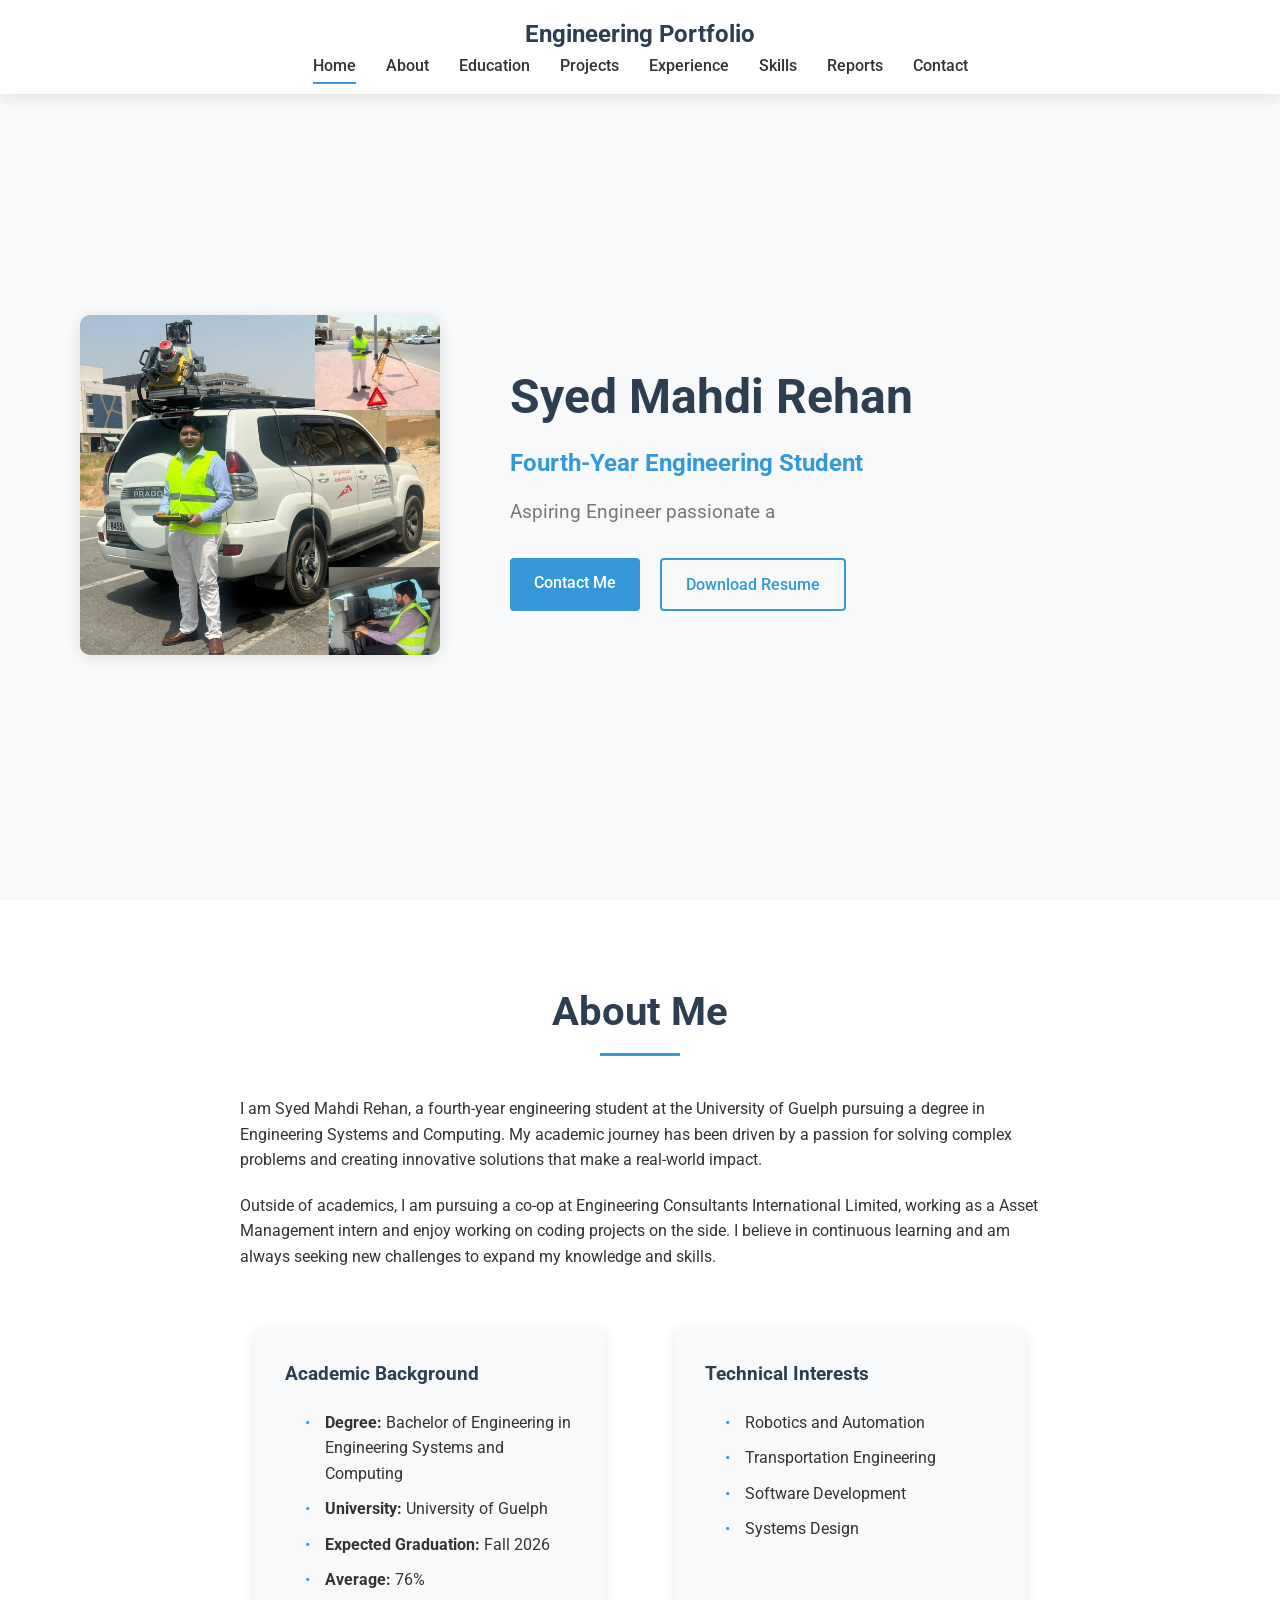
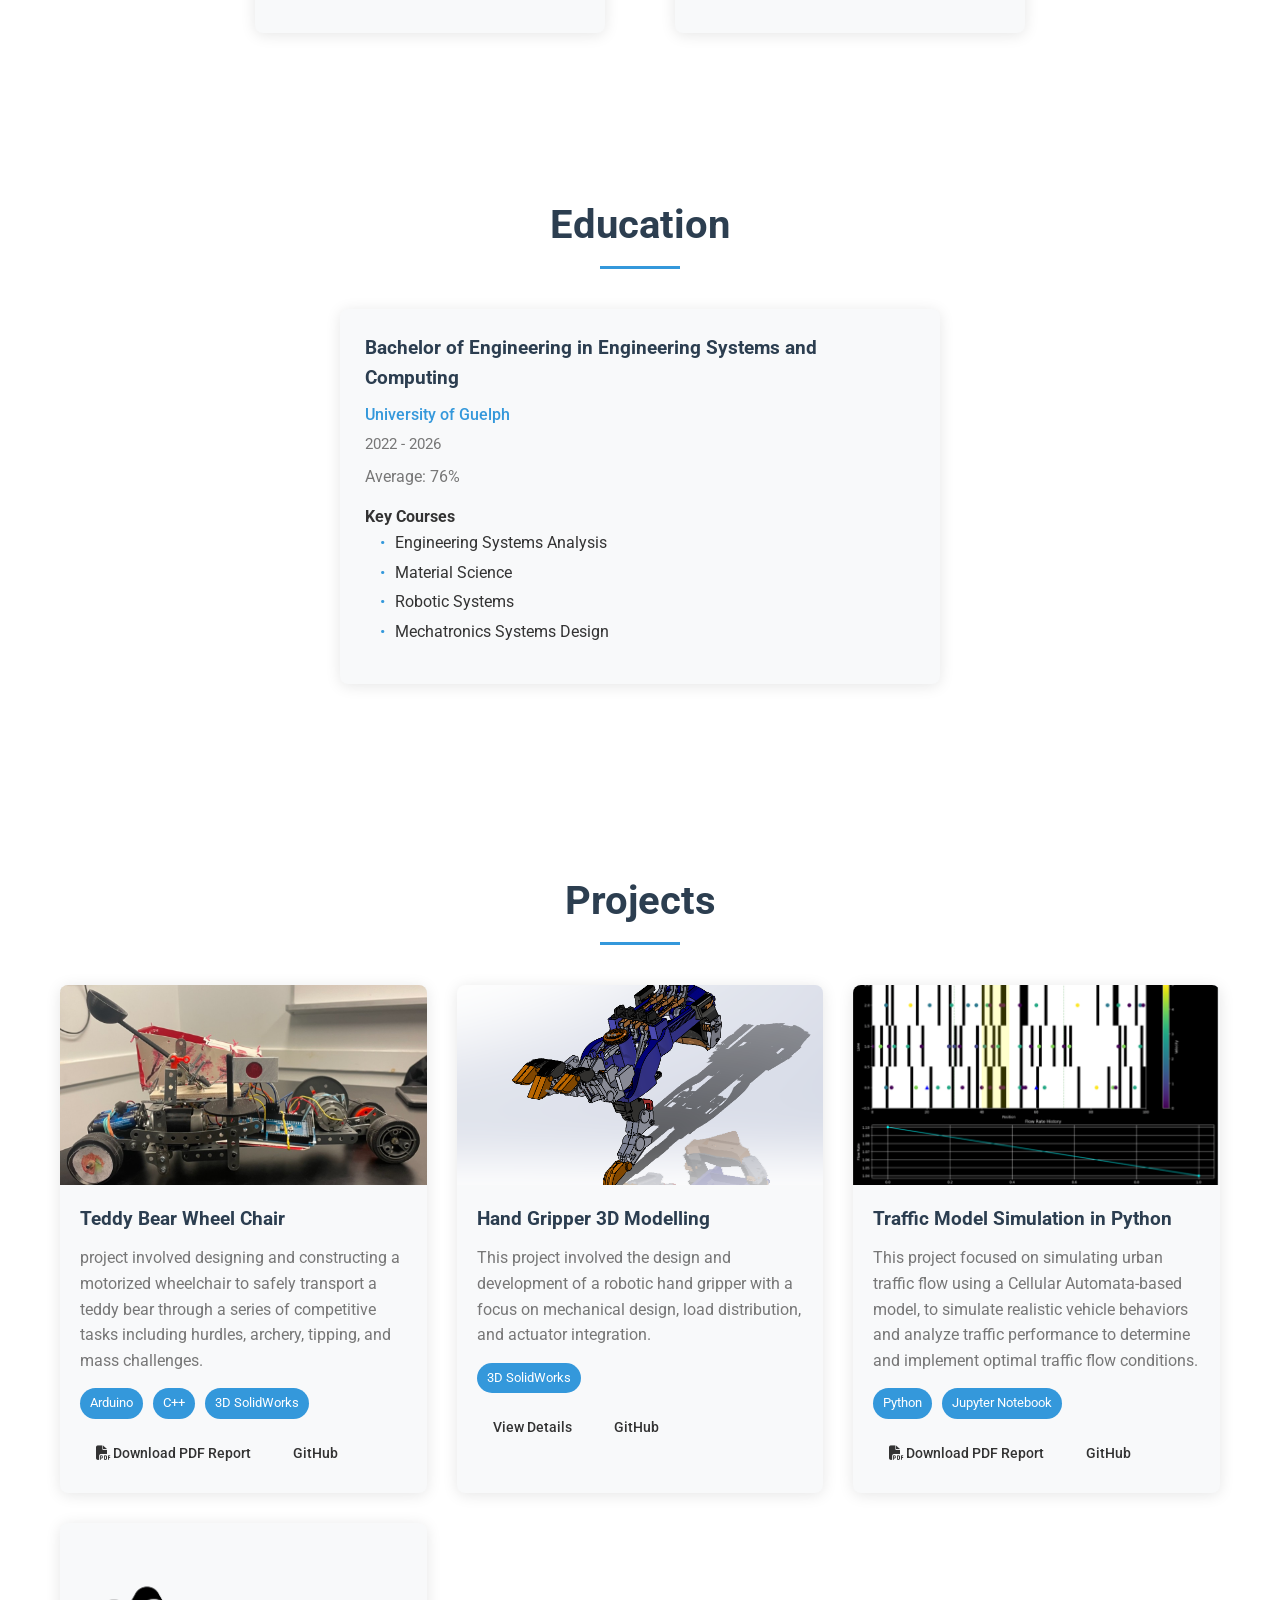
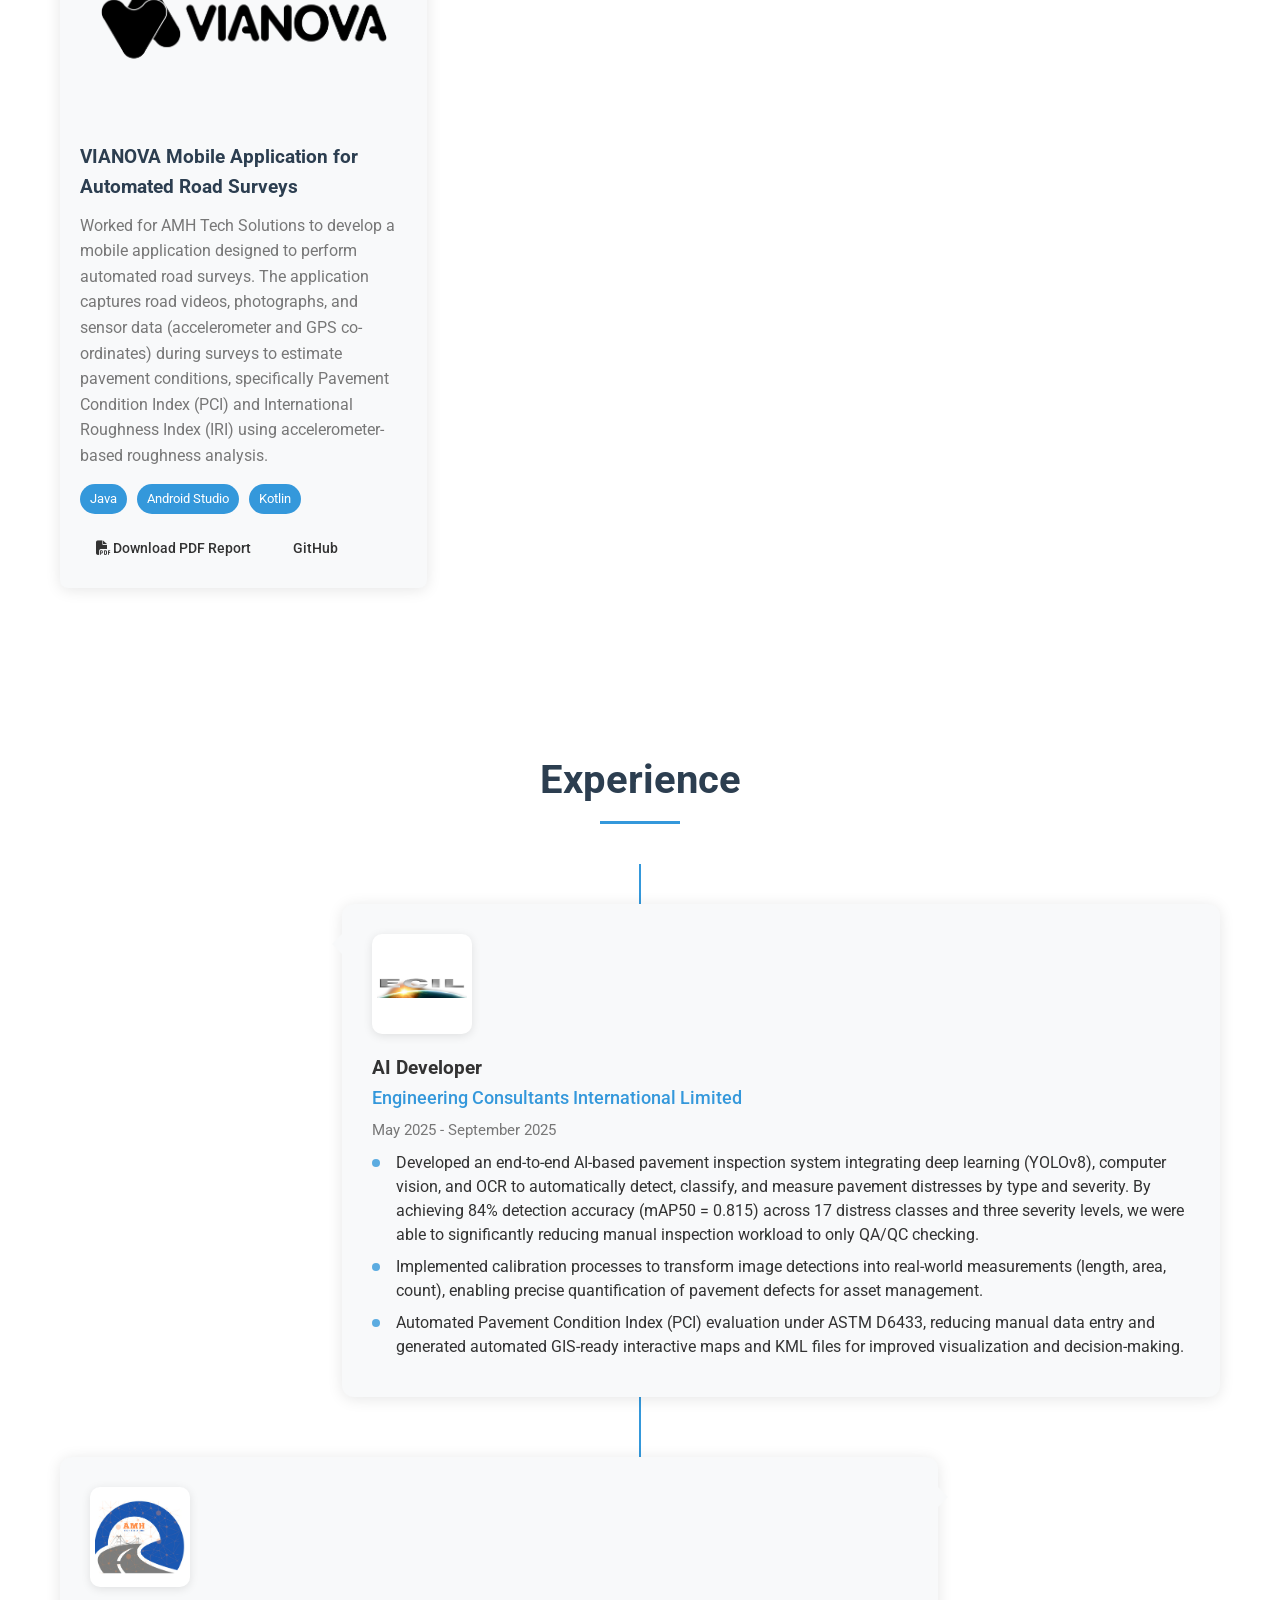
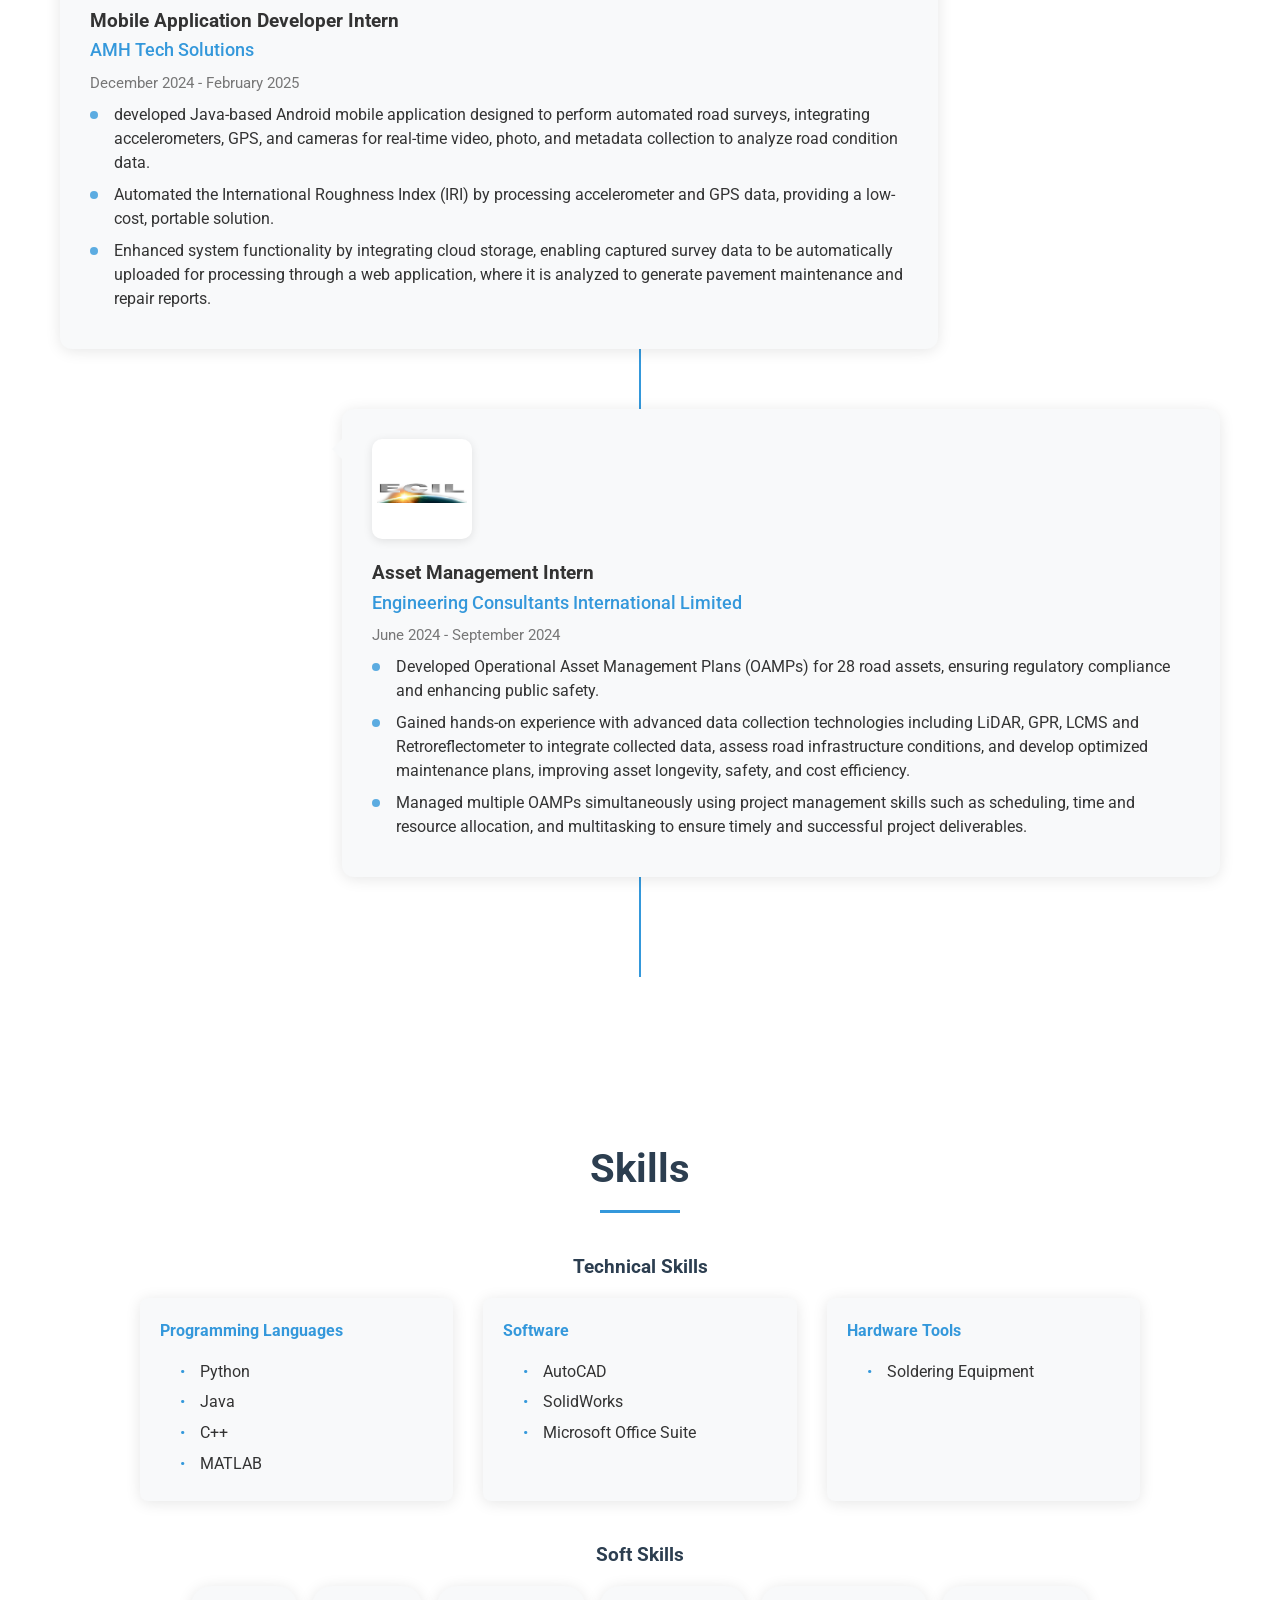
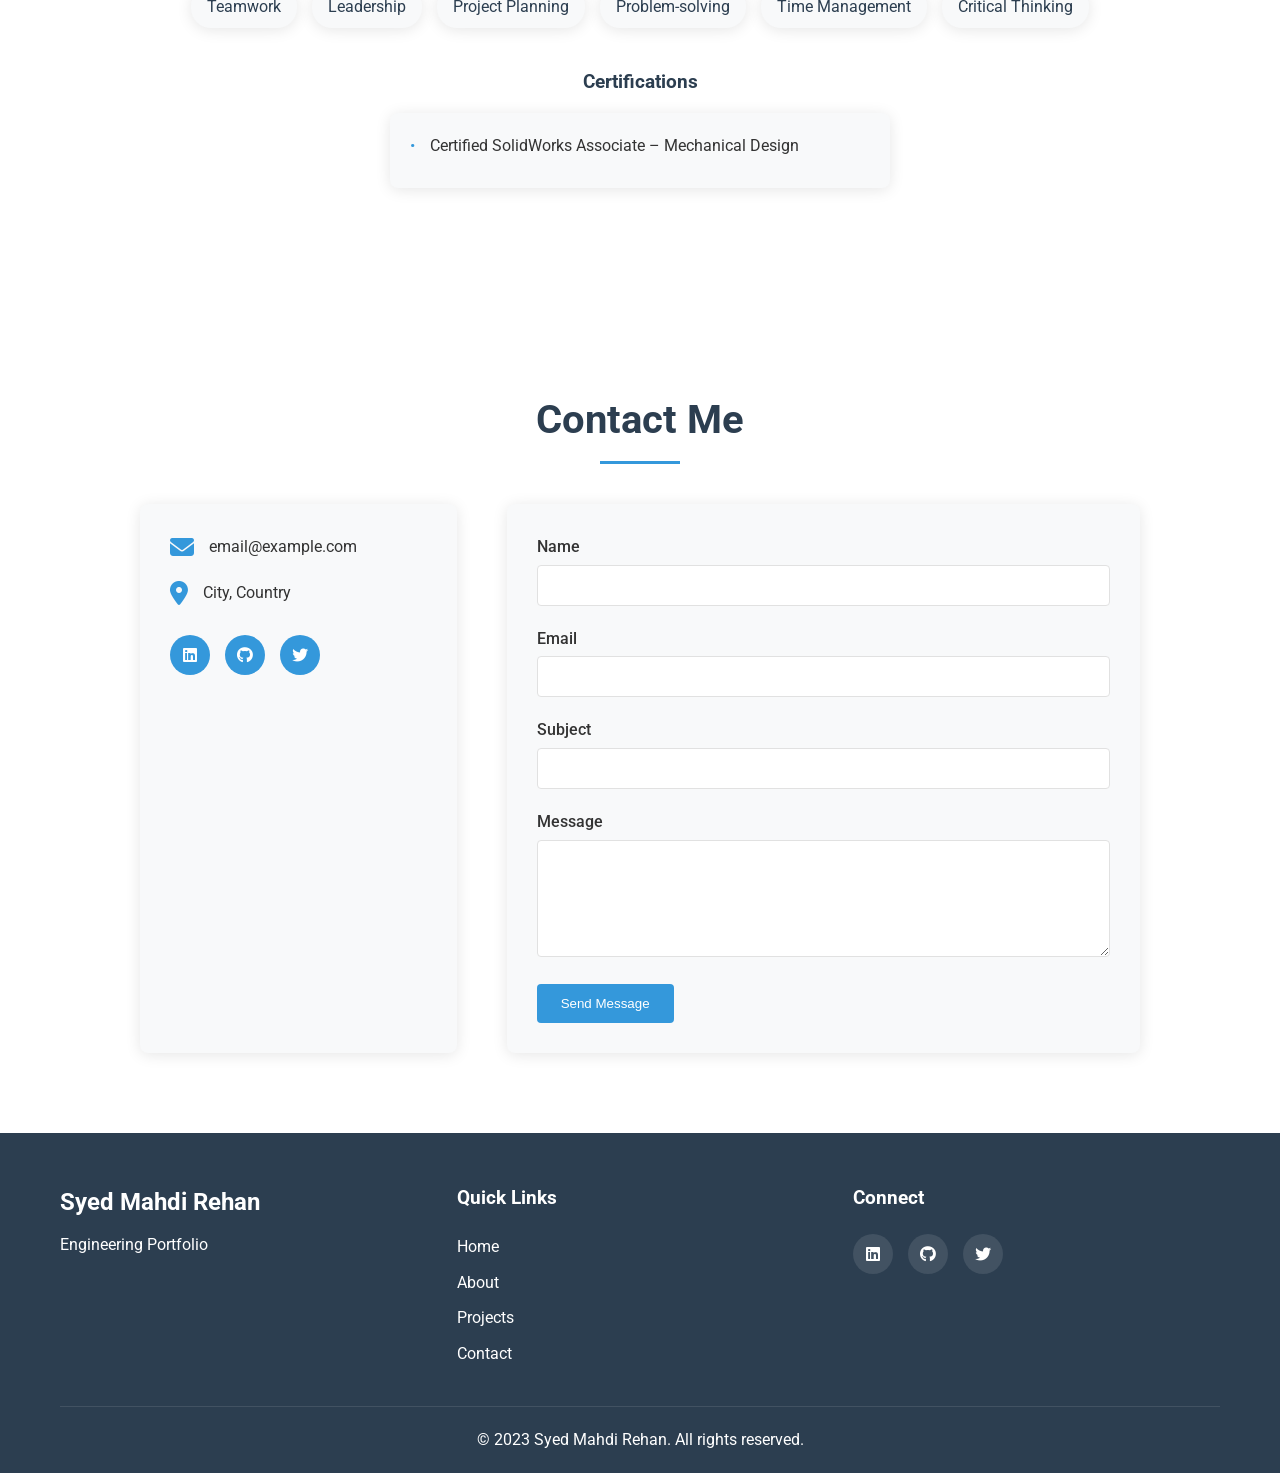
<file: index.html>
<!DOCTYPE html>
<html lang="en">
<head>
    <meta charset="UTF-8">
    <meta name="viewport" content="width=device-width, initial-scale=1.0">
    <title>Engineering Portfolio</title>
    <link rel="stylesheet" href="style.css">
    <link rel="stylesheet" href="https://cdnjs.cloudflare.com/ajax/libs/font-awesome/6.4.0/css/all.min.css">
    <link rel="preconnect" href="https://fonts.googleapis.com">
    <link rel="preconnect" href="https://fonts.gstatic.com" crossorigin>
    <link href="https://fonts.googleapis.com/css2?family=Roboto:wght@300;400;500;700&display=swap" rel="stylesheet">
</head>
<body>
    <!-- Navigation -->
    <nav class="navbar">
        <div class="logo">Engineering Portfolio</div>
        <div class="nav-links">
            <a href="#home" class="active">Home</a>
            <a href="#about">About</a>
            <a href="#education">Education</a>
            <a href="#projects">Projects</a>
            <a href="#experience">Experience</a>
            <a href="#skills">Skills</a>
            <a href="#publications">Reports</a>
            <a href="#contact">Contact</a>
        </div>
        <div class="hamburger">
            <span></span>
            <span></span>
            <span></span>
        </div>
    </nav>

    <!-- Home Section -->
    <section id="home" class="section">
        <div class="container">
            <div class="home-content">
                <div class="profile-image">
                    <img src="images/profile-image.jpg" alt="Syed Mahdi Rehan - Professional Photo">
                </div>
                <div class="intro">
                    <h1>Syed Mahdi Rehan</h1>
                    <h2>Fourth-Year Engineering Student</h2>
                    <p class="tagline">Aspiring Engineer passionate about innovation and problem-solving</p>
                    <div class="cta-buttons">
                        <a href="#contact" class="btn primary-btn">Contact Me</a>
                        <a href="documents/Resume - Syed Mahdi Rehan_MAIN(1).pdf" class="btn secondary-btn" download>Download Resume</a>
                    </div>
                </div>
            </div>
        </div>
    </section>

    <!-- About Section -->
    <section id="about" class="section">
        <div class="container">
            <h2 class="section-title">About Me</h2>
            <div class="about-content">
                <div class="bio">
                    <p>I am Syed Mahdi Rehan, a fourth-year engineering student at the University of Guelph pursuing a degree in Engineering Systems and Computing. My academic journey has been driven by a passion for solving complex problems and creating innovative solutions that make a real-world impact.</p>
                    <p>Outside of academics, I am pursuing a co-op at Engineering Consultants International Limited, working as a Asset Management intern and enjoy working on coding projects on the side. I believe in continuous learning and am always seeking new challenges to expand my knowledge and skills.</p>
                </div>
                <div class="academic-info">
                    <h3>Academic Background</h3>
                    <ul>
                        <li><strong>Degree:</strong> Bachelor of Engineering in Engineering Systems and Computing</li>
                        <li><strong>University:</strong> University of Guelph</li>
                        <li><strong>Expected Graduation:</strong> Fall 2026</li>
                        <li><strong>Average:</strong> 76%</li>
                    </ul>
                </div>
                <div class="interests">
                    <h3>Technical Interests</h3>
                    <ul>
                        <li>Robotics and Automation</li>
                        <li>Transportation Engineering</li>
                        <li>Software Development</li>
                        <li>Systems Design</li>
                    </ul>
                </div>
            </div>
        </div>
    </section>

    <!-- Education Section -->
    <section id="education" class="section">
        <div class="container">
            <h2 class="section-title">Education</h2>
            <div class="education-content">
                <div class="education-item">
                    <h3>Bachelor of Engineering in Engineering Systems and Computing</h3>
                    <p class="institution">University of Guelph</p>
                    <p class="date">2022 - 2026</p>
                    <p class="gpa">Average: 76%</p>
                    
                    <h4>Key Courses</h4>
                    <ul class="courses">
                        <li>Engineering Systems Analysis</li>
                        <li>Material Science</li>
                        <li>Robotic Systems</li>
                        <li>Mechatronics Systems Design</li>
                    </ul>
                </div>
            </div>
        </div>
    </section>

    <!-- Projects Section -->
    <section id="projects" class="section">
        <div class="container">
            <h2 class="section-title">Projects</h2>
            <div class="projects-grid">
                <!-- Project 1 -->
                <div class="project-card">
                    <div class="project-image">
                        <img src="images/project1-placeholder.jpg" alt="Project 1">
                    </div>
                    <div class="project-info">
                        <h3>Teddy Bear Wheel Chair</h3>
                        <p class="project-description">project involved designing and constructing a motorized wheelchair to safely transport a teddy bear through a series of competitive tasks including hurdles, archery, tipping, and mass challenges.</p>
                        <div class="project-tech">
                            <span class="tech-tag">Arduino</span>
                            <span class="tech-tag">C++</span>
                            <span class="tech-tag">3D SolidWorks</span>
                        </div>
                        <div class="project-links">
                            <a href="documents/Teddy Bear Wheel Chair Project Report.pdf" 
                           class="btn small-btn" 
                           download="Teddy Bear Wheel Chair Project Report.pdf"
                           target="_blank">
                            <i class="fas fa-file-pdf"></i> Download PDF Report
                            </a>
                            <a href="#" class="btn small-btn">GitHub</a>
                        </div>
                    </div>
                </div>
                
                <!-- Project 2 -->
                <div class="project-card">
                    <div class="project-image">
                        <img src="images/project2-placeholder.jpg" alt="Project 2">
                    </div>
                    <div class="project-info">
                        <h3>Hand Gripper 3D Modelling</h3>
                        <p class="project-description">This project involved the design and development of a robotic hand gripper with a focus on mechanical design, load distribution, and actuator integration.</p>
                        <div class="project-tech">
                            <span class="tech-tag">3D SolidWorks</span>
                        </div>
                        <div class="project-links">
                            <a href="#" class="btn small-btn view-details-btn" data-project="hand-gripper">View Details</a>
                            <a href="#" class="btn small-btn">GitHub</a>
                        </div>
                    </div>
                </div>

                  <!-- Project 3 -->
                <div class="project-card">
                    <div class="project-image">
                        <img src="images/project3-placeholder.jpg" alt="Project 3">
                    </div>
                    <div class="project-info">
                        <h3>Traffic Model Simulation in Python</h3>
                        <p class="project-description">This project focused on simulating urban traffic flow using a Cellular Automata-based model, to simulate realistic vehicle behaviors and analyze traffic performance to determine and implement optimal traffic flow conditions.</p>
                        <div class="project-tech">
                            <span class="tech-tag">Python</span>
                            <span class="tech-tag">Jupyter Notebook</span>
                        </div>
                        <div class="project-links">
                             <a href="documents/Modelling Urban Traffic Flow.pdf" 
                           class="btn small-btn" 
                           download="Modelling Urban Traffic Flow.pdf"
                           target="_blank">
                            <i class="fas fa-file-pdf"></i> Download PDF Report
                            </a>
                            <a href="#" class="btn small-btn">GitHub</a>
                        </div>
                    </div>
                </div>
                
                <!-- Project 4 -->
                <div class="project-card">
                    <div class="project-image">
                        <img src="images/project4-placeholder.jpg" alt="Project 4">
                    </div>
                    <div class="project-info">
                        <h3>VIANOVA Mobile Application for Automated Road Surveys</h3>
                        <p class="project-description">Worked for AMH Tech Solutions to develop a mobile application designed to perform automated road surveys. The application captures road videos, photographs, and sensor data (accelerometer and GPS co-ordinates) during surveys to estimate pavement conditions, specifically Pavement Condition Index (PCI) and International Roughness Index (IRI) using accelerometer-based roughness analysis.</p>
                        <div class="project-tech">
                            <span class="tech-tag">Java</span>
                            <span class="tech-tag">Android Studio</span>
                            <span class="tech-tag">Kotlin</span>
                        </div>
                        <div class="project-links">
                            <a href="documents/VIANOVA Mobile Application Project Report.pdf" 
                           class="btn small-btn" 
                           download="VIANOVA Mobile Application Project Report.pdf"
                           target="_blank">
                            <i class="fas fa-file-pdf"></i> Download PDF Report
                            </a>
                            <a href="#" class="btn small-btn">GitHub</a>
                        </div>
                    </div>
                </div>
                
                <!-- Add more project cards as needed -->
            </div>
        </div>
    </section>

    <!-- Experience Section -->
    <section id="experience" class="section">
        <div class="container">
            <h2 class="section-title">Experience</h2>
            <div class="timeline">
                <!-- Experience 1 -->
                <div class="timeline-item">
                    <div class="timeline-content">
                        <div class="company-header">
                            <div class="company-logo">
                                <img src="images/ecil-logo.jpg" alt="Engineering Consultants International Limited Logo">
                            </div>
                            <div class="company-info">
                                <h3>AI Developer</h3>
                                <p class="company">Engineering Consultants International Limited</p>
                                <p class="date">May 2025 - September 2025</p>
                            </div>
                        </div>
                        <ul class="responsibilities">
                            <li>Developed an end-to-end AI-based pavement inspection system integrating deep learning (YOLOv8), computer vision, and OCR to automatically detect, classify, and measure pavement distresses by type and severity. By achieving 84% detection accuracy (mAP50 = 0.815) across 17 distress classes and three severity levels, we were able to significantly reducing manual inspection workload to only QA/QC checking.</li>
                            <li>Implemented calibration processes to transform image detections into real-world measurements (length, area, count), enabling precise quantification of pavement defects for asset management.</li>
                            <li>Automated Pavement Condition Index (PCI) evaluation under ASTM D6433, reducing manual data entry and generated automated GIS-ready interactive maps and KML files for improved visualization and decision-making.</li>
                        </ul>
                    </div>
                </div>

                <!-- Experience 3 -->
                <div class="timeline-item">
                    <div class="timeline-content">
                        <div class="company-header">
                            <div class="company-logo">
                                <img src="images/amh-logo.jpg" alt="AMH Tech Solutions Logo">
                            </div>
                            <div class="company-info">
                                <h3>Mobile Application Developer Intern</h3>
                                <p class="company">AMH Tech Solutions</p>
                                <p class="date">December 2024 - February 2025</p>
                            </div>
                        </div>
                        <ul class="responsibilities">
                            <li>developed Java-based Android mobile application designed to perform automated road surveys, integrating accelerometers, GPS, and cameras for real-time video, photo, and metadata collection to analyze road condition data.</li>
                            <li>Automated the International Roughness Index (IRI) by processing accelerometer and GPS data, providing a low-cost, portable solution.</li>
                            <li>Enhanced system functionality by integrating cloud storage, enabling captured survey data to be automatically uploaded for processing through a web application, where it is analyzed to generate pavement maintenance and repair reports.</li>
                        </ul>
                    </div>
                </div>
                
                <!-- Experience 2 -->
                <div class="timeline-item">
                    <div class="timeline-content">
                        <div class="company-header">
                            <div class="company-logo">
                                <img src="images/ecil-logo.jpg" alt="Engineering Consultants International Limited Logo">
                            </div>
                            <div class="company-info">
                                <h3>Asset Management Intern</h3>
                                <p class="company">Engineering Consultants International Limited</p>
                                <p class="date">June 2024 - September 2024</p>
                            </div>
                        </div>
                        <ul class="responsibilities">
                            <li>Developed Operational Asset Management Plans (OAMPs) for 28 road assets, ensuring regulatory compliance and enhancing public safety.</li>
                            <li>Gained hands-on experience with advanced data collection technologies including LiDAR, GPR, LCMS and Retroreflectometer to integrate collected data, assess road infrastructure conditions, and develop optimized maintenance plans, improving asset longevity, safety, and cost efficiency.</li>
                            <li>Managed multiple OAMPs simultaneously using project management skills such as scheduling, time and resource allocation, and multitasking to ensure timely and successful project deliverables.</li>
                        </ul>
                    </div>
                </div>
                
                <!-- Add more experience items as needed -->
            </div>
        </div>
    </section>

    <!-- Skills Section -->
    <section id="skills" class="section">
        <div class="container">
            <h2 class="section-title">Skills</h2>
            <div class="skills-content">
                <div class="skills-category">
                    <h3>Technical Skills</h3>
                    <div class="skills-grid">
                        <div class="skill-item">
                            <h4>Programming Languages</h4>
                            <ul>
                                <li>Python</li>
                                <li>Java</li>
                                <li>C++</li>
                                <li>MATLAB</li>
                            </ul>
                        </div>
                        <div class="skill-item">
                            <h4>Software</h4>
                            <ul>
                                <li>AutoCAD</li>
                                <li>SolidWorks</li>
                                <li>Microsoft Office Suite</li>
                            </ul>
                        </div>
                        <div class="skill-item">
                            <h4>Hardware Tools</h4>
                            <ul>
                                <li>Soldering Equipment</li>
                            </ul>
                        </div>
                    </div>
                </div>
                
                <div class="skills-category">
                    <h3>Soft Skills</h3>
                    <div class="soft-skills">
                        <div class="skill-tag">Teamwork</div>
                        <div class="skill-tag">Leadership</div>
                        <div class="skill-tag">Project Planning</div>
                        <div class="skill-tag">Problem-solving</div>
                        <div class="skill-tag">Time Management</div>
                        <div class="skill-tag">Critical Thinking</div>
                    </div>
                </div>
                
                <div class="skills-category">
                    <h3>Certifications</h3>
                    <ul class="certifications">
                        <li>Certified SolidWorks Associate – Mechanical Design</li>
                    </ul>
                </div>
            </div>
        </div>
    </section>

    <!-- Publications Section -->
     <!--
    <section id="publications" class="section">
        <div class="container">
            <h2 class="section-title">Publications & Reports</h2>
            <!--
            <div class="publications-content">
                <div class="publication-item">
                    <h3>Publication Title</h3>
                    <p class="authors">Authors: Syed Mahdi Rehan, [Co-authors]</p>
                    <p class="venue">Published in: [Journal/Conference Name]</p>
                    <p class="date">[Publication Date]</p>
                    <a href="#" class="btn small-btn">View Publication</a>
                </div>
                -->
    <!--
                <div class="publication-item">
                    <h3>Modelling Urban Traffic Flow Using Cellular Automata: A Nagel-Schreckenberg (CA) Simulation</h3>
                    <p class="date">April 2025</p>
                    <p class="description">Brief description of the report and its significance.</p>
                    <div class="publication-links">
                        <a href="documents/Modelling Urban Traffic Flow.pdf" 
                           class="btn small-btn" 
                           download="Modelling Urban Traffic Flow.pdf"
                           target="_blank">
                            <i class="fas fa-file-pdf"></i> Download PDF
                        </a>
                    </div>
                </div>

                <div class="publication-item">
                    <h3>VIANOVA Mobile Application Project Report</h3>
                    <p class="date">February 2025</p>
                    <p class="description">Brief description of the report and its significance.</p>
                    <div class="publication-links">
                        <a href="documents/VIANOVA Mobile Application Project Report.pdf" 
                           class="btn small-btn" 
                           download="VIANOVA Mobile Application Project Report.pdf"
                           target="_blank">
                            <i class="fas fa-file-pdf"></i> Download PDF
                        </a>
                    </div>
                </div>
            
                <div class="publication-item">
                    <h3>Summer 2024 Co-Op Work Term Report</h3>
                    <p class="date">September 2024</p>
                    <p class="description">Brief description of the report and its significance.</p>
                    <div class="publication-links">
                        <a href="documents/Summer 2024 Co-Op Work Term Report.pdf" 
                           class="btn small-btn" 
                           download="Summer 2024 Co-Op Work Term Report.pdf"
                           target="_blank">
                            <i class="fas fa-file-pdf"></i> Download PDF
                        </a>
                    </div>
                </div>

              <div class="publication-item">
                    <h3>Teddy Bear Wheel Chair Project Report</h3>
                    <p class="date">April 2023</p>
                    <p class="description">Brief description of the report and its significance.</p>
                    <div class="publication-links">
                        <a href="documents/Teddy Bear Wheel Chair Project Report.pdf" 
                           class="btn small-btn" 
                           download="Teddy Bear Wheel Chair Project Report.pdf"
                           target="_blank">
                            <i class="fas fa-file-pdf"></i> Download PDF
                        </a>
                    </div>
                </div>
                
                <!-- Add more publications as needed -->
    <!--
            </div>
        </div>
    </section> 
    -->

    <!-- Contact Section -->
    <section id="contact" class="section">
        <div class="container">
            <h2 class="section-title">Contact Me</h2>
            <div class="contact-content">
                <div class="contact-info">
                    <div class="contact-item">
                        <i class="fas fa-envelope"></i>
                        <p>email@example.com</p>
                    </div>
                    <div class="contact-item">
                        <i class="fas fa-map-marker-alt"></i>
                        <p>City, Country</p>
                    </div>
                    <div class="social-links">
                        <a href="#" target="_blank"><i class="fab fa-linkedin"></i></a>
                        <a href="#" target="_blank"><i class="fab fa-github"></i></a>
                        <a href="#" target="_blank"><i class="fab fa-twitter"></i></a>
                    </div>
                </div>
                
                <div class="contact-form">
                    <form id="contactForm">
                        <div class="form-group">
                            <label for="name">Name</label>
                            <input type="text" id="name" name="name" required>
                        </div>
                        <div class="form-group">
                            <label for="email">Email</label>
                            <input type="email" id="email" name="email" required>
                        </div>
                        <div class="form-group">
                            <label for="subject">Subject</label>
                            <input type="text" id="subject" name="subject" required>
                        </div>
                        <div class="form-group">
                            <label for="message">Message</label>
                            <textarea id="message" name="message" rows="5" required></textarea>
                        </div>
                        <button type="submit" class="btn primary-btn">Send Message</button>
                    </form>
                </div>
            </div>
        </div>
    </section>

    <!-- Footer -->
    <footer class="footer">
        <div class="container">
            <div class="footer-content">
                <div class="footer-logo">
                    <h3>Syed Mahdi Rehan</h3>
                    <p>Engineering Portfolio</p>
                </div>
                <div class="footer-links">
                    <h4>Quick Links</h4>
                    <a href="#home">Home</a>
                    <a href="#about">About</a>
                    <a href="#projects">Projects</a>
                    <a href="#contact">Contact</a>
                </div>
                <div class="footer-social">
                    <h4>Connect</h4>
                    <div class="social-icons">
                        <a href="#" target="_blank"><i class="fab fa-linkedin"></i></a>
                        <a href="#" target="_blank"><i class="fab fa-github"></i></a>
                        <a href="#" target="_blank"><i class="fab fa-twitter"></i></a>
                    </div>
                </div>
            </div>
            <div class="footer-bottom">
                <p>&copy; 2023 Syed Mahdi Rehan. All rights reserved.</p>
            </div>
        </div>
    </footer>

    <!-- Project Details Modal -->
    <div id="project-modal" class="modal">
        <div class="modal-content">
            <span class="close-modal">&times;</span>
            <div id="modal-content-container">
                <!-- Content will be loaded dynamically -->
            </div>
        </div>
    </div>

    <script src="script.js"></script>
</body>
</html>
</file>
<file: style.css>
/* Global Styles */
:root {
    --primary-color: #2c3e50;
    --secondary-color: #3498db;
    --accent-color: #e74c3c;
    --text-color: #333;
    --light-text: #777;
    --bg-color: #fff;
    --light-bg: #f8f9fa;
    --border-color: #e1e1e1;
    --success-color: #2ecc71;
    --box-shadow: 0 2px 15px rgba(0, 0, 0, 0.1);
    --transition: all 0.3s ease;
}

* {
    margin: 0;
    padding: 0;
    box-sizing: border-box;
}

html {
    scroll-behavior: smooth;
}

body {
    font-family: 'Roboto', sans-serif;
    line-height: 1.6;
    color: var(--text-color);
    background-color: var(--bg-color);
}

a {
    text-decoration: none;
    color: inherit;
    transition: var(--transition);
}

ul {
    list-style: none;
}

img {
    max-width: 100%;
    height: auto;
    display: block;
}

.container {
    width: 100%;
    max-width: 1200px;
    margin: 0 auto;
    padding: 0 20px;
}

.section {
    padding: 80px 0;
}

.section-title {
    text-align: center;
    margin-bottom: 40px;
    font-size: 2.5rem;
    color: var(--primary-color);
    position: relative;
    padding-bottom: 12px;
}

.section-title::after {
    content: '';
    position: absolute;
    bottom: 0;
    left: 50%;
    transform: translateX(-50%);
    width: 80px;
    height: 3px;
    background-color: var(--secondary-color);
}

.btn {
    display: inline-block;
    padding: 12px 24px;
    border-radius: 4px;
    font-weight: 500;
    text-align: center;
    cursor: pointer;
    transition: var(--transition);
    border: none;
}

.primary-btn {
    background-color: var(--secondary-color);
    color: white;
}

.primary-btn:hover {
    background-color: #2980b9;
    transform: translateY(-2px);
}

.secondary-btn {
    background-color: transparent;
    color: var(--secondary-color);
    border: 2px solid var(--secondary-color);
}

.secondary-btn:hover {
    background-color: var(--secondary-color);
    color: white;
    transform: translateY(-2px);
}

.small-btn {
    padding: 8px 16px;
    font-size: 0.9rem;
}

/* Navigation */
.navbar {
    position: fixed;
    top: 0;
    left: 0;
    width: 100%;
    background-color: var(--bg-color);
    box-shadow: var(--box-shadow);
    z-index: 1000;
    padding: 15px 0;
    transition: var(--transition);
}

.navbar .container {
    display: flex;
    justify-content: center;
    align-items: center;
    padding: 0 40px;
    gap: 50px;
}

.logo {
    font-size: 1.5rem;
    font-weight: 700;
    color: var(--primary-color);
    text-align: center;
}

.nav-links {
    display: flex;
    gap: 30px;
    justify-content: center;
}

.nav-links a:first-child {
    margin-left: 0;
}

.nav-links a {
    font-weight: 500;
    position: relative;
}

.nav-links a::after {
    content: '';
    position: absolute;
    bottom: -5px;
    left: 0;
    width: 0;
    height: 2px;
    background-color: var(--secondary-color);
    transition: var(--transition);
}

.nav-links a:hover::after,
.nav-links a.active::after {
    width: 100%;
}

.hamburger {
    display: none;
    cursor: pointer;
}

.hamburger span {
    display: block;
    width: 25px;
    height: 3px;
    background-color: var(--primary-color);
    margin: 5px 0;
    transition: var(--transition);
}

/* Home Section */
#home {
    padding-top: 150px;
    min-height: 100vh;
    display: flex;
    align-items: center;
    background-color: var(--light-bg);
}

.home-content {
    display: flex;
    align-items: center;
    gap: 50px;
}

.profile-image {
    flex: 1;
    max-width: 400px;
    padding: 20px;
    display: flex;
    justify-content: center;
    align-items: center;
}

.profile-image img {
    width: 100%;
    height: auto;
    border-radius: 10px;
    box-shadow: var(--box-shadow);
    transition: transform 0.3s ease;
    object-fit: cover;
    background-color: var(--light-bg);
}

.profile-image img:hover {
    transform: scale(1.02);
}

.intro {
    flex: 1;
}

.intro h1 {
    font-size: 3rem;
    margin-bottom: 8px;
    color: var(--primary-color);
}

.intro h2 {
    font-size: 1.5rem;
    color: var(--secondary-color);
    margin-bottom: 15px;
}

.tagline {
    font-size: 1.2rem;
    color: var(--light-text);
    margin-bottom: 30px;
}

.cta-buttons {
    display: flex;
    gap: 20px;
}

/* About Section */
.about-content {
    display: grid;
    grid-template-columns: 1fr 1fr;
    gap: 40px;
    max-width: 800px;
    margin: 0 auto;
}

.bio {
    grid-column: 1 / -1;
}

.bio p {
    margin-bottom: 20px;
}

.academic-info, .interests {
    background-color: var(--light-bg);
    padding: 30px;
    border-radius: 8px;
    box-shadow: var(--box-shadow);
    max-width: 350px;
    margin: 0 auto;
    width: 100%;
}

.academic-info h3, .interests h3 {
    margin-bottom: 20px;
    color: var(--primary-color);
}

.academic-info ul, .interests ul {
    margin-left: 20px;
}

.academic-info li, .interests li {
    margin-bottom: 10px;
    position: relative;
    padding-left: 20px;
}

.academic-info li::before, .interests li::before {
    content: '•';
    position: absolute;
    left: 0;
    color: var(--secondary-color);
}

/* Education Section */
.education-content {
    max-width: 700px;
    margin: 0 auto;
}

.education-item {
    background-color: var(--light-bg);
    padding: 25px;
    border-radius: 8px;
    box-shadow: var(--box-shadow);
    margin-bottom: 25px;
    max-width: 600px;
    margin-left: auto;
    margin-right: auto;
}

.education-item h3 {
    color: var(--primary-color);
    margin-bottom: 8px;
}

.institution {
    font-weight: 500;
    color: var(--secondary-color);
    margin-bottom: 4px;
}

.date, .gpa {
    color: var(--light-text);
    margin-bottom: 15px;
}

.courses, .awards {
    margin-left: 15px;
    margin-bottom: 15px;
}

.courses li, .awards li {
    margin-bottom: 4px;
    position: relative;
    padding-left: 15px;
}

.courses li::before, .awards li::before {
    content: '•';
    position: absolute;
    left: 0;
    color: var(--secondary-color);
}

/* Projects Section */
.projects-grid {
    display: grid;
    grid-template-columns: repeat(auto-fill, minmax(350px, 1fr));
    gap: 30px;
}

.project-card {
    background-color: var(--light-bg);
    border-radius: 8px;
    overflow: hidden;
    box-shadow: var(--box-shadow);
    transition: var(--transition);
}

.project-card:hover {
    transform: translateY(-5px);
}

.project-image {
    height: 200px;
    overflow: hidden;
}

.project-image img {
    width: 100%;
    height: 100%;
    object-fit: cover;
    transition: var(--transition);
}

.project-card:hover .project-image img {
    transform: scale(1.05);
}

.project-info {
    padding: 20px;
}

.project-info h3 {
    color: var(--primary-color);
    margin-bottom: 10px;
}

.project-description {
    color: var(--light-text);
    margin-bottom: 15px;
}

.project-tech {
    display: flex;
    flex-wrap: wrap;
    gap: 10px;
    margin-bottom: 15px;
}

.tech-tag {
    background-color: var(--secondary-color);
    color: white;
    padding: 5px 10px;
    border-radius: 20px;
    font-size: 0.8rem;
}

.project-links {
    display: flex;
    gap: 10px;
}

/* Experience Section */
.timeline {
    position: relative;
    max-width: 1200px;
    margin: 0 auto;
    padding: 40px 0;
}

.timeline::before {
    content: '';
    position: absolute;
    top: 0;
    left: 50%;
    transform: translateX(-50%);
    width: 2px;
    height: 100%;
    background: var(--secondary-color);
}

.timeline-item {
    margin-bottom: 60px;
    position: relative;
}

.timeline-item::before {
    content: '';
    position: absolute;
    left: 50%;
    top: 30px;
    transform: translateX(-50%);
    width: 16px;
    height: 16px;
    border-radius: 50%;
    background: var(--secondary-color);
    border: 3px solid var(--bg-color);
    box-shadow: var(--box-shadow);
}

.timeline-content {
    background-color: var(--light-bg);
    padding: 30px;
    border-radius: 12px;
    box-shadow: var(--box-shadow);
    width: calc(80% - 50px);
    margin-left: auto;
    position: relative;
    transition: transform 0.3s ease;
}

.timeline-content:hover {
    transform: translateY(-5px);
}

.timeline-item:nth-child(even) .timeline-content {
    margin-left: 0;
    margin-right: auto;
}

.timeline-content::before {
    content: '';
    position: absolute;
    top: 30px;
    right: 100%;
    border: 10px solid transparent;
    border-right-color: var(--light-bg);
}

.timeline-item:nth-child(even) .timeline-content::before {
    right: auto;
    left: 100%;
    border-right-color: transparent;
    border-left-color: var(--light-bg);
}

.company-logo {
    width: 100px;
    height: 100px;
    border-radius: 10px;
    overflow: hidden;
    background-color: white;
    display: flex;
    align-items: center;
    justify-content: center;
    box-shadow: 0 2px 10px rgba(0, 0, 0, 0.1);
    margin-bottom: 20px;
}

.company-logo img {
    width: 90%;
    height: 90%;
    object-fit: contain;
}

.experience-details h3 {
    color: var(--primary-color);
    font-size: 1.3rem;
    margin-bottom: 8px;
}

.company {
    font-size: 1.1rem;
    font-weight: 500;
    color: var(--secondary-color);
    margin-bottom: 6px;
}

.date {
    color: var(--light-text);
    font-size: 0.95rem;
    margin-bottom: 15px;
    display: flex;
    align-items: center;
    gap: 6px;
}

.date i {
    font-size: 1rem;
    color: var(--secondary-color);
}

.responsibilities {
    margin-left: 0;
    list-style: none;
}

.responsibilities li {
    margin-bottom: 8px;
    padding-left: 24px;
    position: relative;
    line-height: 1.5;
}

.responsibilities li::before {
    content: '';
    position: absolute;
    left: 0;
    top: 8px;
    width: 8px;
    height: 8px;
    border-radius: 50%;
    background-color: var(--secondary-color);
    opacity: 0.8;
}

/* Skills Section */
.skills-content {
    max-width: 1000px;
    margin: 0 auto;
}

.skills-category {
    margin-bottom: 40px;
}

.skills-category h3 {
    color: var(--primary-color);
    margin-bottom: 15px;
    text-align: center;
}

.skills-grid {
    display: grid;
    grid-template-columns: repeat(auto-fit, minmax(250px, 1fr));
    gap: 30px;
}

.skill-item {
    background-color: var(--light-bg);
    padding: 20px;
    border-radius: 8px;
    box-shadow: var(--box-shadow);
}

.skill-item h4 {
    color: var(--secondary-color);
    margin-bottom: 15px;
}

.skill-item ul {
    margin-left: 20px;
}

.skill-item li {
    margin-bottom: 5px;
    position: relative;
    padding-left: 20px;
}

.skill-item li::before {
    content: '•';
    position: absolute;
    left: 0;
    color: var(--secondary-color);
}

.soft-skills {
    display: flex;
    flex-wrap: wrap;
    justify-content: center;
    gap: 15px;
}

.skill-tag {
    background-color: var(--light-bg);
    color: var(--primary-color);
    padding: 8px 16px;
    border-radius: 20px;
    box-shadow: var(--box-shadow);
    transition: var(--transition);
}

.skill-tag:hover {
    background-color: var(--secondary-color);
    color: white;
    transform: translateY(-2px);
}

.certifications {
    max-width: 500px;
    margin: 0 auto;
    background-color: var(--light-bg);
    padding: 20px;
    border-radius: 8px;
    box-shadow: var(--box-shadow);
}

.certifications li {
    margin-bottom: 10px;
    position: relative;
    padding-left: 20px;
}

.certifications li::before {
    content: '•';
    position: absolute;
    left: 0;
    color: var(--secondary-color);
}

/* Publications Section */
.publications-content {
    max-width: 800px;
    margin: 0 auto;
}

.publication-item {
    background-color: var(--light-bg);
    padding: 30px;
    border-radius: 8px;
    box-shadow: var(--box-shadow);
    margin-bottom: 30px;
    transition: transform 0.3s ease;
}

.publication-item:hover {
    transform: translateY(-5px);
}

.publication-item h3 {
    color: var(--primary-color);
    margin-bottom: 12px;
    font-size: 1.4rem;
}

.publication-links {
    display: flex;
    gap: 15px;
    margin-top: 20px;
}

.publication-links .btn {
    display: flex;
    align-items: center;
    gap: 8px;
}

.publication-links .btn i {
    font-size: 1.1rem;
}

.authors, .venue, .date {
    color: var(--light-text);
    margin-bottom: 8px;
}

.description {
    margin: 15px 0;
    line-height: 1.6;
}

/* Contact Section */
.contact-content {
    display: grid;
    grid-template-columns: 1fr 2fr;
    gap: 50px;
    max-width: 1000px;
    margin: 0 auto;
}

.contact-info {
    background-color: var(--light-bg);
    padding: 30px;
    border-radius: 8px;
    box-shadow: var(--box-shadow);
}

.contact-item {
    display: flex;
    align-items: center;
    margin-bottom: 20px;
}

.contact-item i {
    font-size: 1.5rem;
    color: var(--secondary-color);
    margin-right: 15px;
}

.social-links {
    display: flex;
    gap: 15px;
    margin-top: 30px;
}

.social-links a {
    display: flex;
    align-items: center;
    justify-content: center;
    width: 40px;
    height: 40px;
    background-color: var(--secondary-color);
    color: white;
    border-radius: 50%;
    transition: var(--transition);
}

.social-links a:hover {
    background-color: var(--primary-color);
    transform: translateY(-3px);
}

.contact-form {
    background-color: var(--light-bg);
    padding: 30px;
    border-radius: 8px;
    box-shadow: var(--box-shadow);
}

.form-group {
    margin-bottom: 20px;
}

.form-group label {
    display: block;
    margin-bottom: 5px;
    font-weight: 500;
}

.form-group input,
.form-group textarea {
    width: 100%;
    padding: 10px;
    border: 1px solid var(--border-color);
    border-radius: 4px;
    font-family: inherit;
    font-size: 1rem;
    transition: var(--transition);
}

.form-group input:focus,
.form-group textarea:focus {
    outline: none;
    border-color: var(--secondary-color);
}

/* Footer */
.footer {
    background-color: var(--primary-color);
    color: white;
    padding: 50px 0 20px;
}

.footer-content {
    display: grid;
    grid-template-columns: repeat(auto-fit, minmax(200px, 1fr));
    gap: 30px;
    margin-bottom: 30px;
}

.footer-logo h3 {
    font-size: 1.5rem;
    margin-bottom: 10px;
}

.footer-links h4,
.footer-social h4 {
    margin-bottom: 20px;
    font-size: 1.2rem;
}

.footer-links a {
    display: block;
    margin-bottom: 10px;
    transition: var(--transition);
}

.footer-links a:hover {
    color: var(--secondary-color);
    transform: translateX(5px);
}

.social-icons {
    display: flex;
    gap: 15px;
}

.social-icons a {
    display: flex;
    align-items: center;
    justify-content: center;
    width: 40px;
    height: 40px;
    background-color: rgba(255, 255, 255, 0.1);
    border-radius: 50%;
    transition: var(--transition);
}

.social-icons a:hover {
    background-color: var(--secondary-color);
    transform: translateY(-3px);
}

.footer-bottom {
    text-align: center;
    padding-top: 20px;
    border-top: 1px solid rgba(255, 255, 255, 0.1);
}

/* Responsive Design */
@media (max-width: 992px) {
    .home-content {
        flex-direction: column;
        text-align: center;
    }
    
    .profile-image {
        max-width: 300px;
        margin: 0 auto;
    }
    
    .cta-buttons {
        justify-content: center;
    }
    
    .about-content {
        grid-template-columns: 1fr;
    }
    
    .contact-content {
        grid-template-columns: 1fr;
    }
    
    .timeline::before {
        left: 30px;
    }
    
    .timeline-item::before {
        left: 30px;
        transform: translateX(-50%);
    }
    
    .timeline-content {
        width: calc(100% - 60px);
        margin-left: 60px;
    }
    
    .timeline-item:nth-child(even) .timeline-content {
        margin-left: 60px;
        margin-right: 0;
    }
    
    .timeline-content::before {
        right: auto;
        left: -20px;
        border-right-color: var(--light-bg);
        border-left-color: transparent;
    }
    
    .timeline-item:nth-child(even) .timeline-content::before {
        right: auto;
        left: -20px;
        border-right-color: var(--light-bg);
        border-left-color: transparent;
    }
}

@media (max-width: 768px) {
    .navbar .container {
        justify-content: space-between;
        padding: 0 20px;
    }
    
    .nav-links {
        position: fixed;
        top: 70px;
        left: -100%;
        width: 100%;
        height: calc(100vh - 70px);
        background-color: var(--bg-color);
        flex-direction: column;
        align-items: center;
        justify-content: center;
        transition: var(--transition);
    }
    
    .nav-links.active {
        left: 0;
    }
    
    .hamburger {
        display: block;
    }
    
    .hamburger.active span:nth-child(1) {
        transform: rotate(45deg) translate(5px, 5px);
    }
    
    .hamburger.active span:nth-child(2) {
        opacity: 0;
    }
    
    .hamburger.active span:nth-child(3) {
        transform: rotate(-45deg) translate(5px, -5px);
    }
    
    .section {
        padding: 60px 0;
    }
    
    .section-title {
        font-size: 2rem;
    }
    
    .intro h1 {
        font-size: 2.5rem;
    }
    
    .projects-grid {
        grid-template-columns: 1fr;
    }
    
    .logo {
        margin-left: 0;
    }
}

@media (max-width: 576px) {
    .intro h1 {
        font-size: 2rem;
    }
    
    .intro h2 {
        font-size: 1.2rem;
    }
    
    .cta-buttons {
        flex-direction: column;
        gap: 10px;
    }
    
    .btn {
        width: 100%;
    }
    
    .timeline-content {
        width: calc(100% - 40px);
        margin-left: 40px;
        padding: 20px;
    }
    
    .company-logo {
        width: 60px;
        height: 60px;
    }
    
    .experience-details h3 {
        font-size: 1.2rem;
    }
    
    .company {
        font-size: 1rem;
    }
}

/* Modal Styles */
.modal {
    display: none;
    position: fixed;
    z-index: 1100;
    left: 0;
    top: 0;
    width: 100%;
    height: 100%;
    background-color: rgba(0, 0, 0, 0.7);
    overflow-y: auto;
    padding: 20px;
}

.modal-content {
    background-color: var(--bg-color);
    margin: 5% auto;
    padding: 30px;
    border-radius: 8px;
    box-shadow: var(--box-shadow);
    width: 90%;
    max-width: 800px;
    position: relative;
    animation: modalFadeIn 0.3s ease;
    max-height: 80vh;
    overflow-y: auto;
}

@keyframes modalFadeIn {
    from {
        opacity: 0;
        transform: translateY(-20px);
    }
    to {
        opacity: 1;
        transform: translateY(0);
    }
}

.close-modal {
    position: absolute;
    right: 20px;
    top: 15px;
    font-size: 28px;
    font-weight: bold;
    color: var(--light-text);
    cursor: pointer;
    transition: var(--transition);
}

.close-modal:hover {
    color: var(--primary-color);
}

.project-details {
    padding-right: 10px;
}

/* Custom scrollbar for the modal content */
.modal-content::-webkit-scrollbar {
    width: 8px;
}

.modal-content::-webkit-scrollbar-track {
    background: var(--light-bg);
    border-radius: 4px;
}

.modal-content::-webkit-scrollbar-thumb {
    background: var(--secondary-color);
    border-radius: 4px;
}

.modal-content::-webkit-scrollbar-thumb:hover {
    background: var(--primary-color);
}

.project-details h2 {
    color: var(--primary-color);
    margin-bottom: 15px;
}

.project-details p {
    margin-bottom: 15px;
    line-height: 1.6;
}

.project-details ul {
    margin-left: 20px;
    margin-bottom: 15px;
}

.project-details li {
    margin-bottom: 8px;
    position: relative;
    padding-left: 20px;
}

.project-details li::before {
    content: '•';
    position: absolute;
    left: 0;
    color: var(--secondary-color);
}

.project-details-images {
    display: grid;
    grid-template-columns: repeat(auto-fit, minmax(250px, 1fr));
    gap: 20px;
    margin-top: 20px;
}

.project-details-images img {
    width: 100%;
    height: auto;
    border-radius: 8px;
    box-shadow: var(--box-shadow);
    transition: var(--transition);
}

.project-details-images img:hover {
    transform: scale(1.05);
}
</file>
